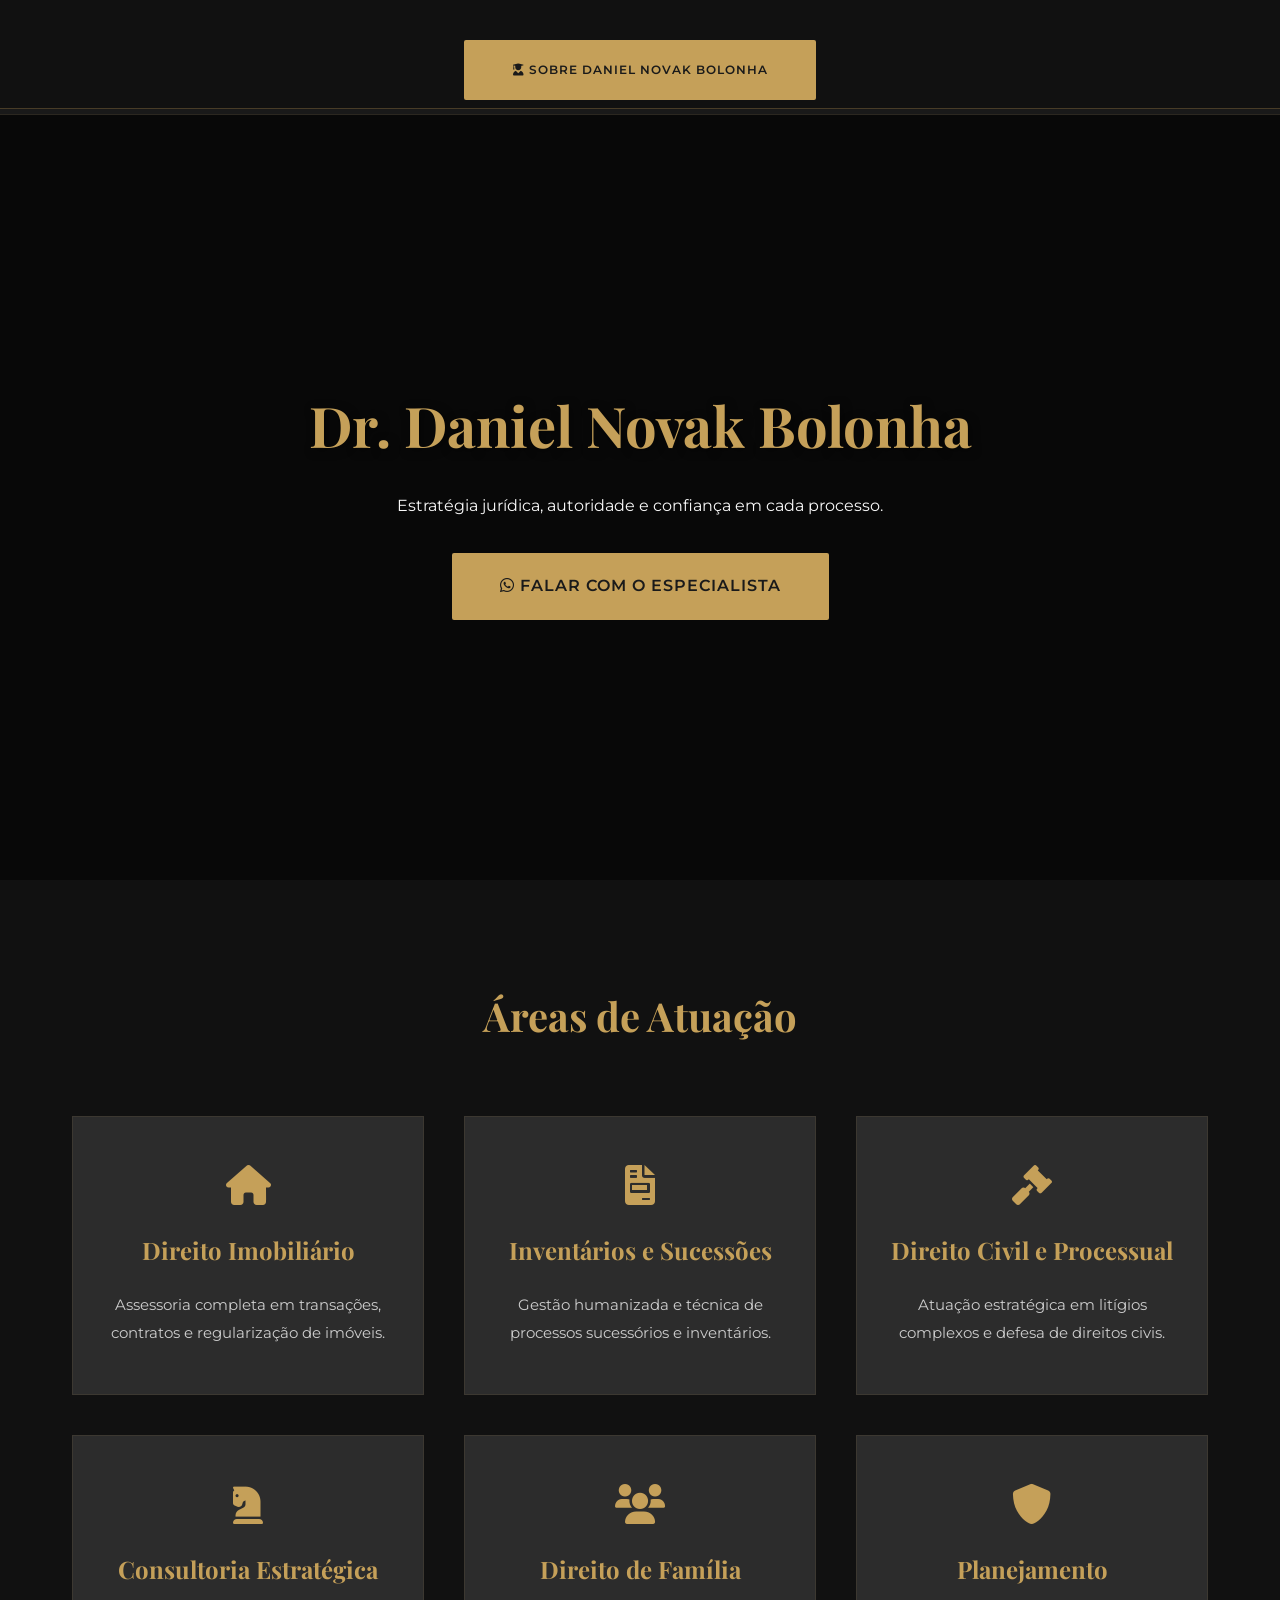
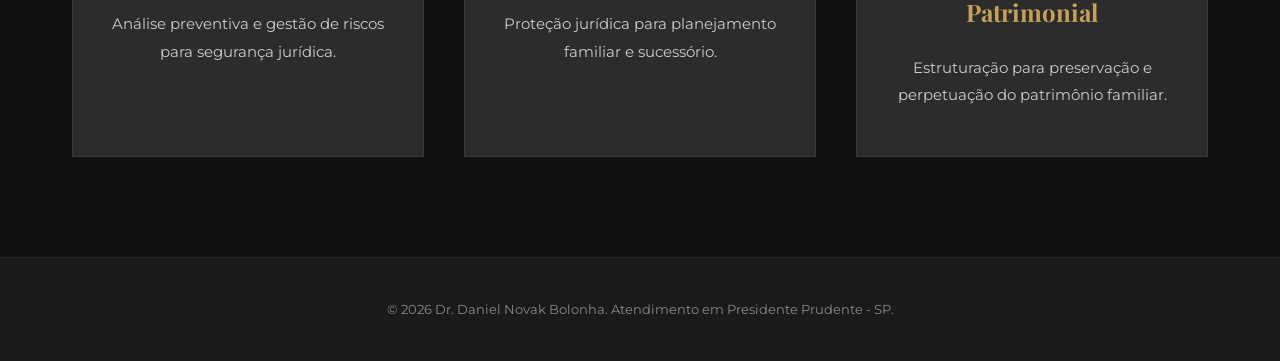
<file: index.html>
<!DOCTYPE html>
<html lang="pt-BR">
<head>
    <meta charset="UTF-8">
    <meta name="viewport" content="width=device-width, initial-scale=1.0">
    <title>Dr. Daniel Novak Bolonha | Advocacia Especializada em Presidente Prudente - SP</title>
    
    <!-- SEO Local e Palavras-Chave -->
    <meta name="description" content="Dr. Daniel Novak Bolonha - Advogado em Presidente Prudente - SP. Especialista em Direito Imobiliário, Inventários, Ações e Processos Cíveis. Autoridade e confiança jurídica.">
    <meta name="keywords" content="Daniel Novak Bolonha, advogado Presidente Prudente, ação, processo, direito imobiliário, inventário, causas cíveis, OAB SP, advocacia sofisticada">
    
    <!-- Open Graph (Redes Sociais) -->
    <meta property="og:title" content="Dr. Daniel Novak Bolonha | Advocacia Especializada">
    <meta property="og:description" content="Assessoria jurídica profissional e sofisticada em Presidente Prudente - SP. Entre em contato.">
    <meta property="og:type" content="website">
    <meta property="og:url" content="https://novakjr.github.io/BrandingAdvDanielNovakBolonha/">

    <!-- Schema.org para SEO Local (Presidente Prudente) -->
    <script type="application/ld+json">
    {
      "@context": "https://schema.org",
      "@type": "Attorney",
      "name": "Dr. Daniel Novak Bolonha",
      "description": "Advogado Especialista em Direito Imobiliário e Inventários em Presidente Prudente - SP",
      "image": "https://novakjr.github.io/BrandingAdvDanielNovakBolonha/assets/perfil.jpg",
      "telephone": "+55-18-99637-3603",
      "url": "https://novakjr.github.io/BrandingAdvDanielNovakBolonha/",
      "address": {
        "@type": "PostalAddress",
        "streetAddress": "Presidente Prudente",
        "addressLocality": "Presidente Prudente",
        "addressRegion": "SP",
        "addressCountry": "BR"
      },
      "geo": {
        "@type": "GeoCoordinates",
        "latitude": "-22.1258",
        "longitude": "-51.3897"
      }
    }
    </script>

    <!-- Google Fonts -->
    <link rel="preconnect" href="https://fonts.googleapis.com">
    <link rel="preconnect" href="https://fonts.gstatic.com" crossorigin>
    <link href="https://fonts.googleapis.com/css2?family=Montserrat:wght@300;400;600&family=Playfair+Display:wght@700&display=swap" rel="stylesheet">
    <link rel="stylesheet" href="https://cdnjs.cloudflare.com/ajax/libs/font-awesome/6.0.0/css/all.min.css">
    
    <link rel="stylesheet" href="layout.css">
</head>
<body>

    <!-- Top Bar com Qualificações -->
    <div class="top-info-bar">
        <div class="container">
           <!-- <span>⚖️Advogado-OAB/SP</span>
            <span>📚Mestrando-Meio Ambiente</span>
            <span>⚖️Pós-Graduado-Direito Imobiliário</span>
            <span>⚖️Pós-Graduado-Direito Processual</span>
            <span>⚖️Especialista</span>
            <span>🏠imóvel</span>
            <span>⚰️inventário</span>-->
            <a href="https://sites.google.com/view/daniel-novak-bolonha-advocacia/in%C3%ADcio" class="cta-button">
                <i class="fas fa-user-graduate"></i> Sobre Daniel Novak Bolonha
            </a>
        </div>
    </div>

    <header class="navbar">
        <div class="container">
            
            <nav>
                
                <a href="https://www.instagram.com/daniel_novak_bolonha/" target="_blank">
                    <i class="fab fa-instagram"></i> daniel_novak_bolonha
                </a>
            </nav>
            
        </div>
    </header>

    <main class="main">
        <!--<div class="logo">
                <img src="logo.jpg" alt="Logo Dr. Daniel Novak Bolonha">
        </div>-->
        <section class="hero">
            
            <div class="hero-content">
                <h1>Dr. Daniel Novak Bolonha</h1>
                <p>Estratégia jurídica, autoridade e confiança em cada processo.</p>
                <a href="https://wa.me/5518996373603" class="cta-button" target="_blank">
                    <i class="fab fa-whatsapp"></i> Falar com o Especialista
                </a>
            </div>
        </section>

        <section class="specialties">
            <div class="container">
                <h2>Áreas de Atuação</h2>
                <div class="grid">
                    <div class="card">
                        <i class="fas fa-home gold-icon"></i>
                        <h3>Direito Imobiliário</h3>
                        <p>Assessoria completa em transações, contratos e regularização de imóveis.</p>
                    </div>
                    <div class="card">
                        <i class="fas fa-file-invoice gold-icon"></i>
                        <h3>Inventários e Sucessões</h3>
                        <p>Gestão humanizada e técnica de processos sucessórios e inventários.</p>
                    </div>
                    <div class="card">
                        <i class="fas fa-gavel gold-icon"></i>
                        <h3>Direito Civil e Processual</h3>
                        <p>Atuação estratégica em litígios complexos e defesa de direitos civis.</p>
                    </div>
                    <div class="card">
                        <i class="fas fa-chess-knight gold-icon"></i>
                        <h3>Consultoria Estratégica</h3>
                        <p>Análise preventiva e gestão de riscos para segurança jurídica.</p>
                    </div>
                    <div class="card">
                        <i class="fas fa-users gold-icon"></i>
                        <h3>Direito de Família</h3>
                        <p>Proteção jurídica para planejamento familiar e sucessório.</p>
                    </div>
                    <div class="card">
                        <i class="fas fa-shield-alt gold-icon"></i>
                        <h3>Planejamento Patrimonial</h3>
                        <p>Estruturação para preservação e perpetuação do patrimônio familiar.</p>
                    </div>
                </div>
            </div>
        </section>
    </main>

    <footer>
        <p>&copy; 2026 Dr. Daniel Novak Bolonha. Atendimento em Presidente Prudente - SP.</p>
    </footer>

</body>
</html>
</file>
<file: layout.css>
/* Variáveis de Design Premium */
:root {
    --gold: #C5A059;
    --gold-light: #D4AF37;
    --dark: #1A1A1A;
    --dark-accent: #111111;
    --gray: #2C2C2C;
    --white: #F9F9F9;
    --font-titles: 'Playfair Display', serif;
    --font-body: 'Montserrat', sans-serif;
}

* {
    margin: 0;
    padding: 0;
    box-sizing: border-box;
}

body {
    background-color: var(--dark);
    color: var(--white);
    font-family: var(--font-body);
    line-height: 1.8;
    overflow-x: hidden;
}

.container {
    max-width: 1200px;
    margin: 0 auto;
    padding: 0 2rem;
}

/* Top Info Bar */
.top-info-bar {
    background-color: var(--dark-accent);
    color: var(--gold);
    padding: 8px 0;
    font-size: 0.75rem;
    font-weight: 600;
    border-bottom: 1px solid rgba(197, 160, 89, 0.3);
    text-align: center;
    position: fixed;
    width: 100%;
    top: 0;
    z-index: 1001;
    letter-spacing: 0.5px;
}

.top-info-bar span {
    margin: 0 10px;
    display: inline-block;
}

/* Navbar */
.navbar {
    height: 80px;
    display: flex;
    align-items: center;
    position: fixed;
    width: 100%;
    top: 35px; /* Altura da top bar */
    background: rgba(26, 26, 26, 0.95);
    border-bottom: 1px solid rgba(197, 160, 89, 0.1);
    z-index: 1000;
    backdrop-filter: blur(5px);
}

.logo img {
    height: 150px;
    transition: transform 0.3s ease;
}

.logo img:hover {
    transform: scale(1.05);
}

/* Main Content */
.main {
    padding-top: 115px;
}

/* Hero Section com Imagem Gerada */
.hero {
    height: 85vh;
    display: flex;
    align-items: center;
    justify-content: center;
    text-align: center;
    background: linear-gradient(rgba(0,0,0,0.7), rgba(0,0,0,0.7)), 
                url('https://generated-images.adapta.one/novak.paulo%40gmail.com/019e0db8-2034-726b-abd1-46be2a9cdac2/2026-05-09T17-17-18-831Z_Sophisticated_and_luxurious_background_for_a_high.png') center/cover no-repeat;
    animation: fadeIn 1.5s ease-out;
}

h1 {
    font-family: var(--font-titles);
    font-size: 3.5rem;
    color: var(--gold);
    margin-bottom: 1rem;
    text-shadow: 2px 2px 10px rgba(0,0,0,0.5);
}

.cta-button {
    display: inline-block;
    margin-top: 2rem;
    padding: 1.2rem 3rem;
    background-color: var(--gold);
    color: var(--dark);
    text-decoration: none;
    font-weight: 600;
    border-radius: 2px;
    text-transform: uppercase;
    letter-spacing: 1px;
    transition: all 0.4s ease;
}

.cta-button:hover {
    background-color: var(--gold-light);
    transform: translateY(-3px);
    box-shadow: 0 5px 15px rgba(197, 160, 89, 0.4);
}

/* Grid de Especialidades Ampliada */
.specialties {
    padding: 100px 0;
    background-color: var(--dark-accent);
}

.specialties h2 {
    font-family: var(--font-titles);
    font-size: 2.5rem;
    color: var(--gold);
    text-align: center;
    margin-bottom: 4rem;
}

.grid {
    display: grid;
    grid-template-columns: repeat(auto-fit, minmax(320px, 1fr));
    gap: 2.5rem;
}

.card {
    background: var(--gray);
    padding: 3rem 2rem;
    border: 1px solid rgba(197, 160, 89, 0.1);
    transition: all 0.3s ease;
    text-align: center;
}

.card:hover {
    border-color: var(--gold);
    background-color: #333;
    transform: translateY(-10px);
}

.gold-icon {
    font-size: 2.5rem;
    color: var(--gold);
    margin-bottom: 1.5rem;
}

.card h3 {
    font-family: var(--font-titles);
    color: var(--gold);
    margin-bottom: 1.2rem;
    font-size: 1.5rem;
}

.card p {
    font-size: 0.95rem;
    color: #ccc;
}

/* Footer */
footer {
    padding: 40px 0;
    text-align: center;
    border-top: 1px solid rgba(197, 160, 89, 0.1);
    font-size: 0.8rem;
    color: #888;
}

/* Animações */
@keyframes fadeIn {
    from { opacity: 0; transform: translateY(20px); }
    to { opacity: 1; transform: translateY(0); }
}

/* Responsividade */
@media (max-width: 768px) {
    h1 { font-size: 2.5rem; }
    .top-info-bar span { display: block; margin: 5px 0; }
    .navbar { top: 120px; } /* Ajuste para mobile se a top bar quebrar linha */
    .main { padding-top: 200px; }
}
</file>
